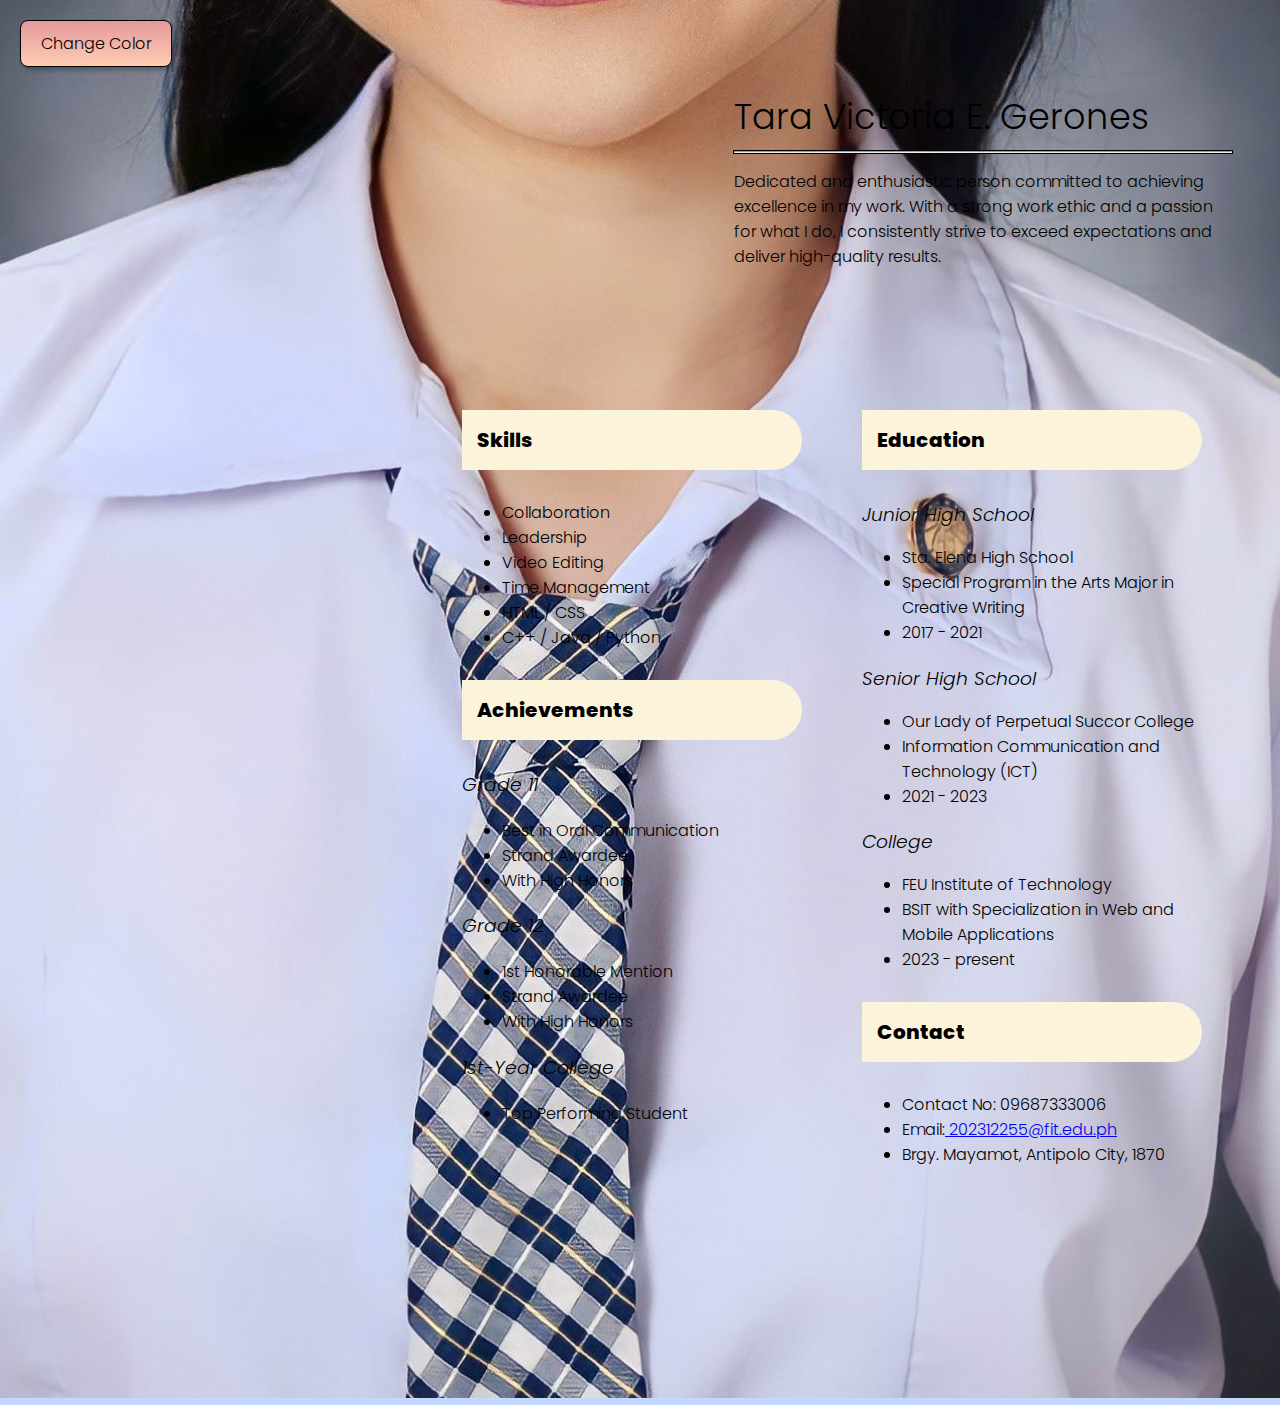
<file: TS1/index.html>
<!DOCTYPE html>
<html lang="en">
<head>
    <meta charset="UTF-8">
    <meta name="viewport" content="width=device-width, initial-scale=1.0">
    <title>Gerones_TS1</title>
    <!--CSS-->
    <link rel="stylesheet" href="styles.css">
</head>
<body>
    <button type="button" onclick="changeColor()"><strong>Change Color</strong></button>

    <div class="container" id="resume">
        <!-- Profile -->
        <div class="row-1">
            <div class="box col-1">
                <figure>
                    <img src="../TS1/picture.JPG" alt="1x1pic">
                </figure>
                </div>
            <div class="box col-2">
                <h1>Tara Victoria E. Gerones</h1>
                <hr>
                <p>
                  Dedicated and enthusiastic person committed to achieving
                  excellence in my work. With a strong work ethic and a passion
                  for what I do, I consistently strive to exceed expectations
                  and deliver high-quality results.
                </p>
            </div>
        </div>

        <!-- Body -->
        <div class="row-2">
            <div class="left">
                <h2>Skills</h2>
                <ul>
                    <li>Collaboration</li>
                    <li>Leadership</li>
                    <li>Video Editing</li>
                    <li>Time Management</li>
                    <li>HTML / CSS</li>
                    <LI>C++ / Java / Python</LI>
                </ul>
                <h2>Achievements</h2>
                <h3>Grade 11</h3>
                <ul>
                    <li>Best in Oral Communication</li>
                    <li>Strand Awardee</li>
                    <li>With High Honors</li>
                </ul>
                <h3>Grade 12</h3>
                <ul>
                    <li>1st Honorable Mention</li>
                    <li>Strand Awardee</li>
                    <li>With High Honors</li>
                </ul>
                <h3>1st-Year College</h3>
                <ul>
                    <li>Top Performing Student</li>
                </ul>
            </div>

            <div class="right">
                <h2>Education</h2>
                <h3>Junior High School</h3>
                <ul>
                    <li>Sta. Elena High School</li>
                    <li>Special Program in the Arts Major in Creative Writing</li>
                    <li>2017 - 2021</li>
                </ul>
                <h3>Senior High School</h3>
                <ul>
                    <li>Our Lady of Perpetual Succor College</li>
                    <li>Information Communication and Technology (ICT)</li>
                    <li>2021 - 2023</li>
                </ul>
                <h3>College</h3>
                <ul>
                    <li>FEU Institute of Technology</li>
                    <li>BSIT with Specialization in Web and Mobile Applications</li>
                    <li>2023 - present</li>
                </ul>
                <h2>Contact</h2>
                <ul>
                    <li><strong>Contact No:</strong> 09687333006</li>
                    <li><strong>Email:<a href="mailto:someone@example.com"></strong> 202312255@fit.edu.ph</a></li>
                    <li>Brgy. Mayamot, Antipolo City, 1870</li>
                </ul>
            </div>
        </div>
    </div>

    <!--Javascript-->
    <script>
        function changeColor() {
            let resume = document.getElementById("resume");
            if (resume.classList.contains("body")) {
                resume.classList.remove("body");
                resume.classList.add("new-bg");
            } else {
                resume.classList.remove("new-bg");
                resume.classList.add("body");
            }
        }
    </script>
</body>
</html>
</file>
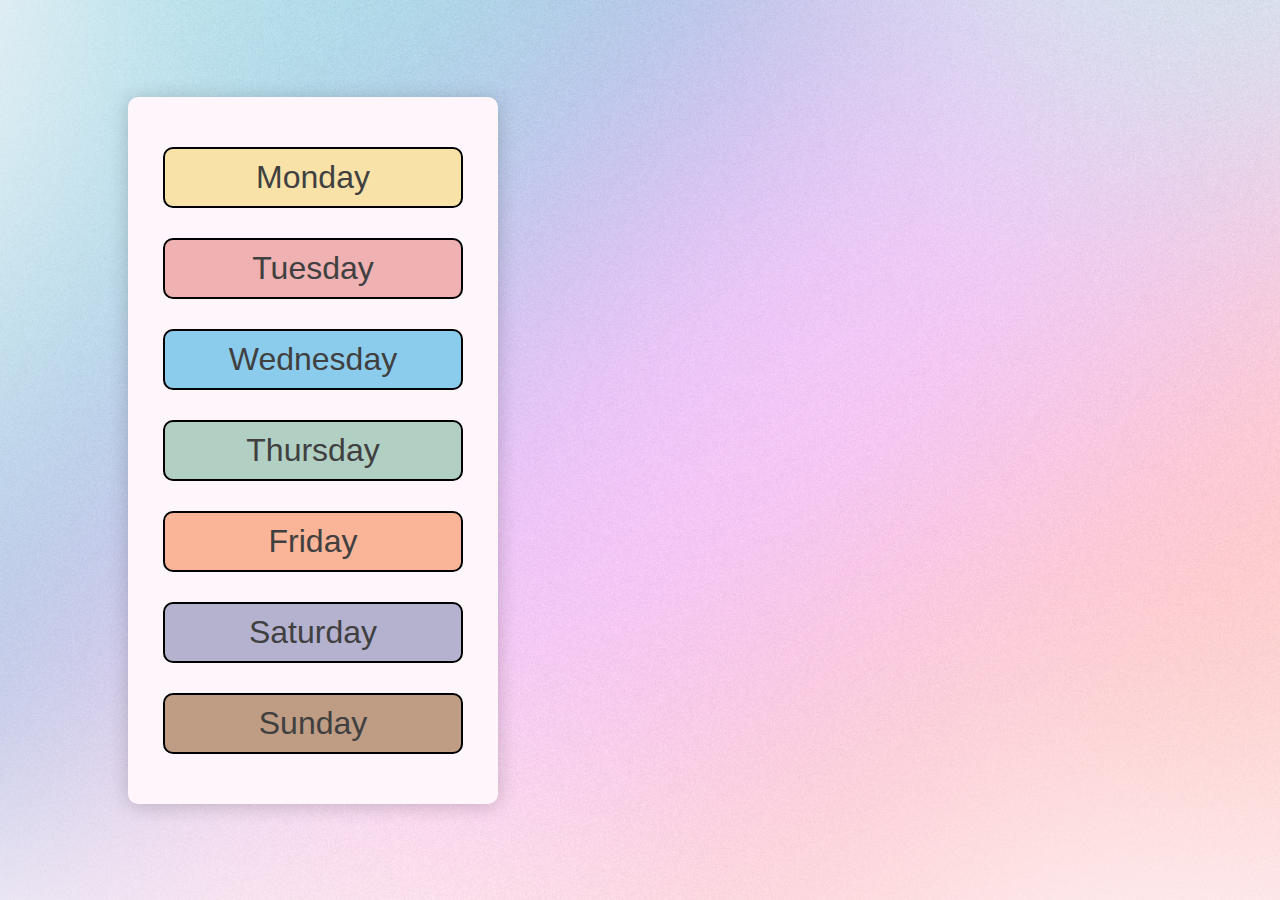
<file: TS2/index.html>
<!DOCTYPE html>
<html lang="en">
<head>
    <meta charset="UTF-8">
    <meta name="viewport" content="width=device-width, initial-scale=1.0">
    <title>GERONES_TS2</title>
    <link rel="stylesheet" href="styles.css">
</head>
<body>
    <div class="container">
        <!-- buttons of each day -->
        <div class="buttons-container">
            <button class="mon-btn" onclick="showBox('mon')">Monday</button>
            <button class="tue-btn" onclick="showBox('tue')">Tuesday</button>
            <button class="wed-btn" onclick="showBox('wed')">Wednesday</button>
            <button class="thur-btn" onclick="showBox('thur')">Thursday</button>
            <button class="fri-btn" onclick="showBox('fri')">Friday</button>
            <button class="sat-btn" onclick="showBox('sat')">Saturday</button>
            <button class="sun-btn" onclick="showBox('sun')">Sunday</button>
        </div>

        <div class="motion-area"></div>
    </div>
    
    <script src="script.js"></script> 
</body>
</html>
</file>
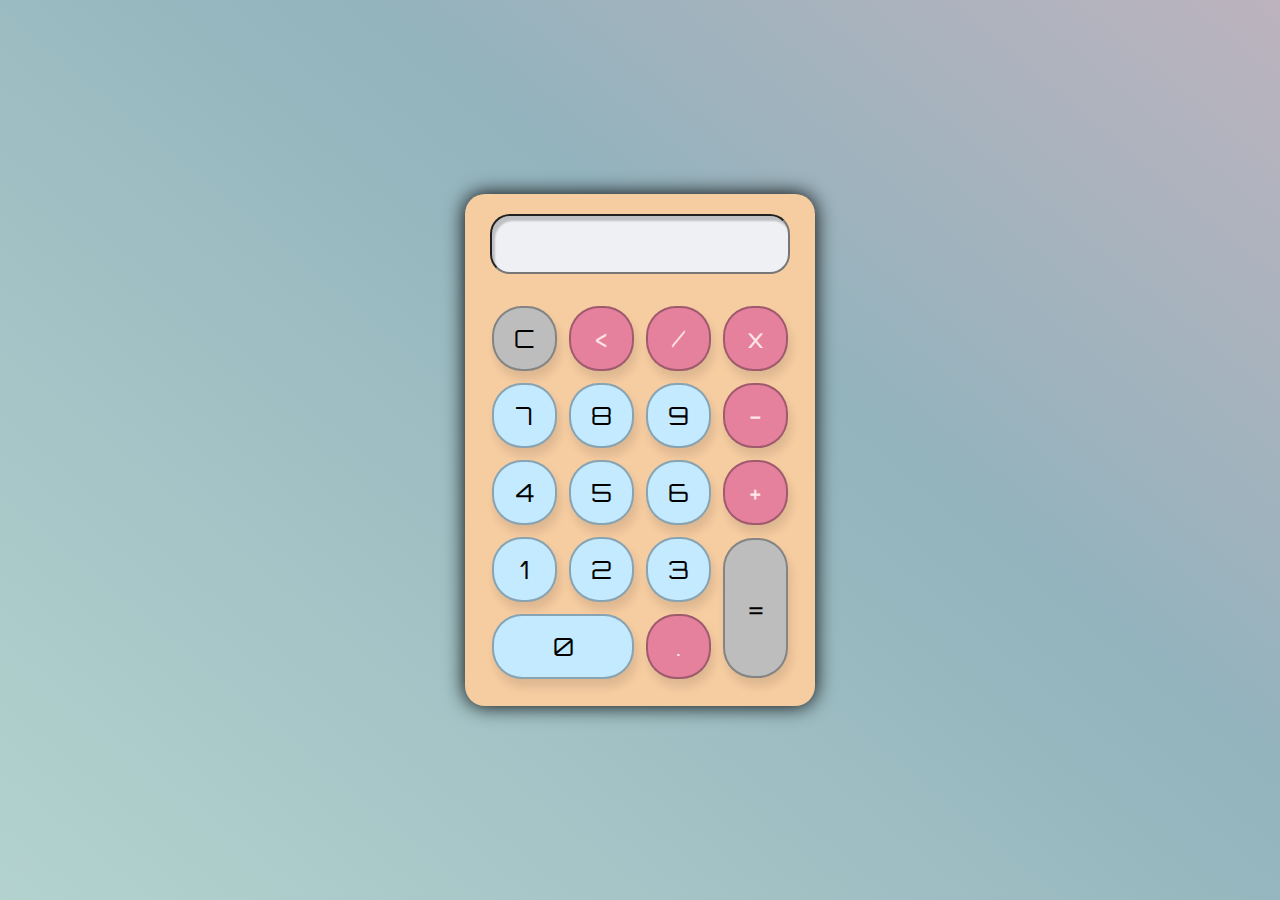
<file: TS3/index.html>
<!DOCTYPE html>
<html lang="en">
<head>
    <meta charset="UTF-8">
    <meta name="viewport" content="width=device-width, initial-scale=1.0">
    <title>GERONES_TS3</title>
    <link rel="stylesheet" href="styles.css">
</head>
<body>
    <div class="container">
        <div class="calculator">
        <div class="display">
            <input type="text" id="display-input">
        </div>
        <div class="buttons">
            <table>
                <tr>
                    <td><button class="btn-operator" id="clear">C</button></td>
                    <td><button class="btn-operator" id="backspace"><</button></td>
                    <td><button class="btn-operator" id="/">/</button></td>
                    <td><button class="btn-operator" id="*">x</button></td>
                </tr>
                <tr>
                    <td><button class="btn-number" id="7">7</button></td>
                    <td><button class="btn-number" id="8">8</button></td>
                    <td><button class="btn-number" id="9">9</button></td>
                    <td><button class="btn-operator" id="-">-</button></td>
                </tr>
                <tr>
                    <td><button class="btn-number" id="4">4</button></td>
                    <td><button class="btn-number" id="5">5</button></td>
                    <td><button class="btn-number" id="6">6</button></td>
                    <td><button class="btn-operator" id="+">+</button></td>
                </tr>
                <tr>
                    <td><button class="btn-number" id="1">1</button></td>
                    <td><button class="btn-number" id="2">2</button></td>
                    <td><button class="btn-number" id="3">3</button></td>
                    <td rowspan="2"><button class="btn-equal" id="equal">=</button></td>
                </tr>
                <tr>
                    <td colspan="2"><button class="btn-number" id="0">0</button></td>
                    <td><button class="btn-operator" id="decimal">.</button></td>
                </tr>
            </table>
        </div>
    </div>
</div>
    <script src="script.js"></script> 
</body>
</html>
</file>
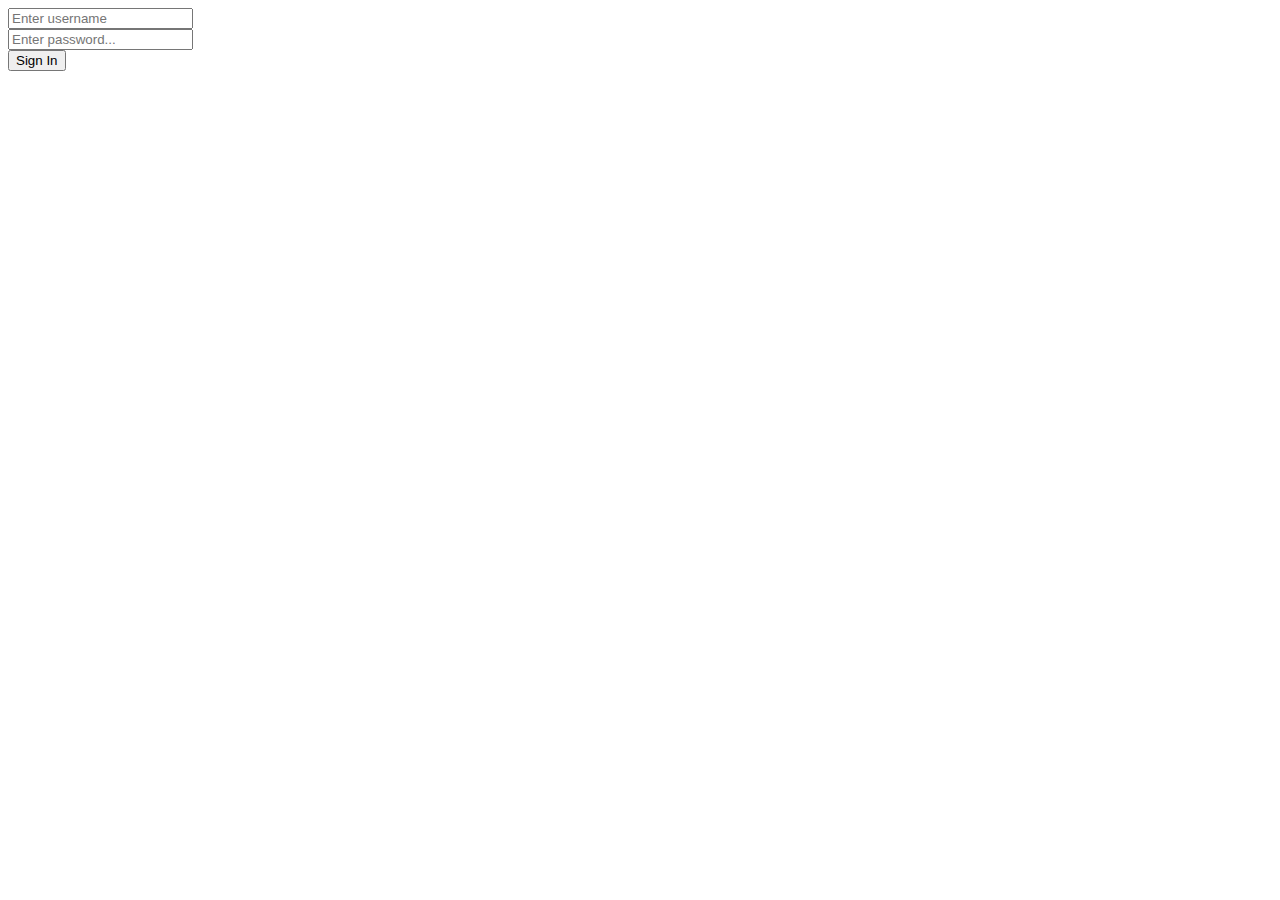
<file: WEBDES REVIEW/index.html>
<!DOCTYPE html>
<html lang="en">
<head>
    <meta charset="UTF-8">
    <meta name="viewport" content="width=device-width, initial-scale=1.0">
    <title>Log In and Sign Up</title>
</head>
<body>
    <div class="container">
        <form action="" method="get">
            <div class="form-group"><input type="text" name="" id="" placeholder="Enter username"></div>
            <div class="form-group"><input type="text" class="password" placeholder="Enter password..."></div>
            <div class="form-group"><button type="submit">Sign In</button></div>
        </form>
    </div>
</body>
</html>
</file>
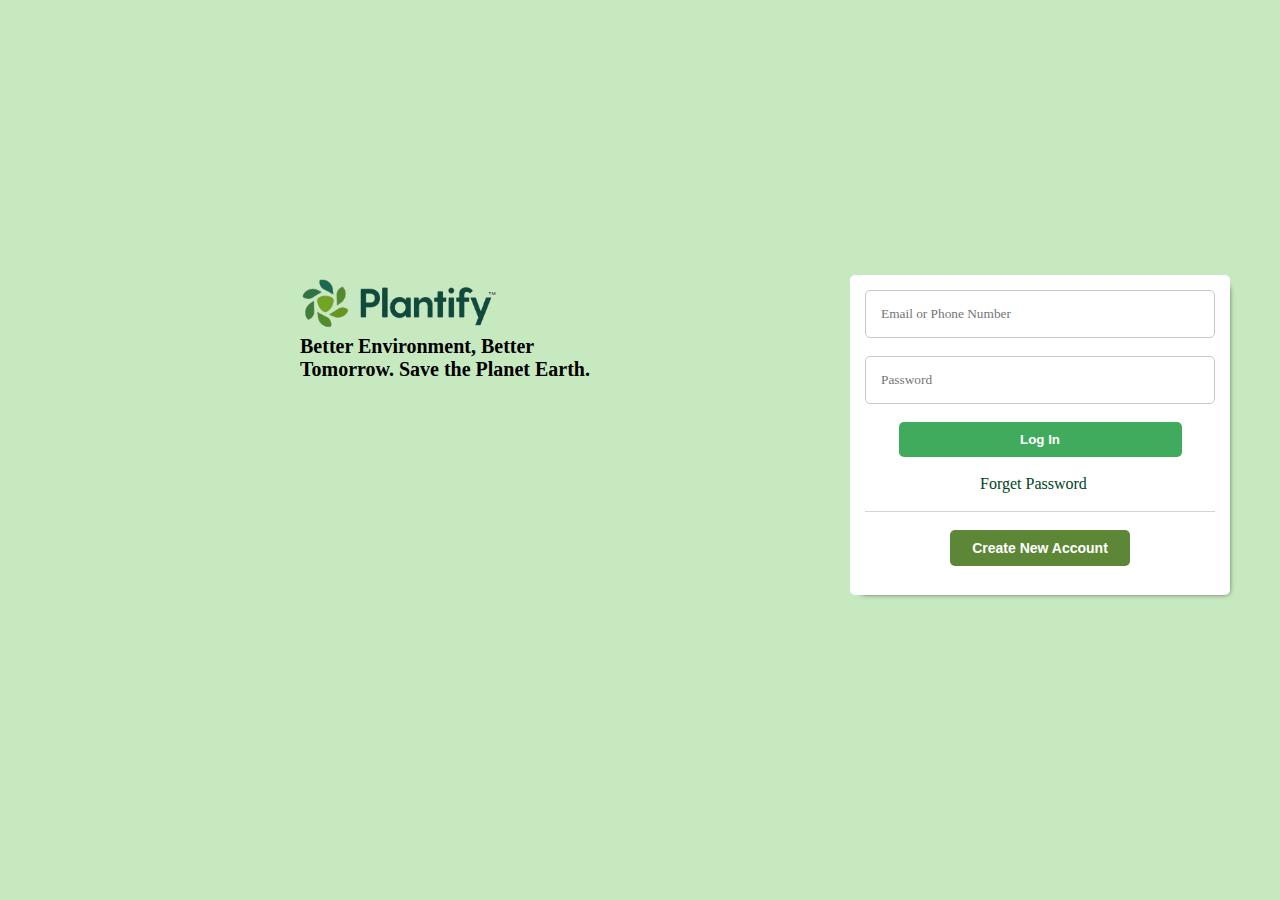
<file: WEBDES_REVIEW/index.html>
<!DOCTYPE html>
<html lang="en">
<head>
    <meta charset="UTF-8">
    <meta name="viewport" content="width=device-width, initial-scale=1.0">
    <title>Document</title>
    <link rel="stylesheet" href="main.css" />
</head>
<body>
    <form action="" method="get">
        <input type="text" placeholder ="Email or Phone Number" /> <br />
        <input type="password" placeholder="Password" /> <br />
        <button type="submit"> Log In </button> <br>
        <a href = "" class ="f-pws">Forget Password</a> <br>
        <div class="line"></div> <br>
        <button class="bnt2"> Create New Account </button>
    </form>

    <div class ="f-container">
        <img src="logo.png" alt ="logo">
        <p> Better Environment, Better Tomorrow. Save the Planet Earth. </p>
    </div>

</body>
</html>
</file>
<file: TS1/styles.css>
@import url('https://fonts.googleapis.com/css2?family=Poppins:wght@200;300&display=swap');

* {
    font-family: "Poppins", serif;
    font-weight: 300;
    font-style: normal;
}

body{
    background: #C4D9FF;
}

.new-bg {
    background: #C5BAFF; 
}

.container {
    max-width: 800px;
    margin: 30px 20px 30px auto;
    height: 1150px;
    padding: 20px;
    box-shadow: 0 2px 20px black;
}

.row-1,
.row-2 {
    display: flex;
}

.box {
    width: calc(100% / 3);
    height: 300px;
}

.col-1 {
    margin-left: 20px;
    display: flex;
    align-items: center;
    justify-content: center;
}

.col-1 > .picture > img {
    height: 230px;
    width: 230px;
    outline: solid 2px;
}

.col-2 {
    margin-left: 15px;
    width: 65%;
}

.col-2 h1 {
    margin-top: 40px;
    margin-bottom: auto;
    font-size: 35px;
}

hr {
    outline: 1px solid black;
}

.left {
    flex: 1;
    padding: 30px;
}

h2 {
    background: #FBF4DB;
    padding: 15px;
    margin: 30px 0;
    font-weight: 800;
    font-size: 20px;
    border-radius: 0 50px 50px 0;
}

h3 {
    font-style: italic;
}

.right {
    flex: 1;
    padding: 30px;
}

.right h3 {
    margin-bottom: 15px;
}

button {
    position: absolute;
    background: linear-gradient(#E5989B,#FFCDB2);
    top: 20px;
    left: 20px;
    padding: 10px 20px;
    color: black;
    border: 1px solid black;
    border-radius: 8px;
    box-shadow: 3px 3px 5px rgba(0, 0, 0, 0.3);
    cursor: pointer;
    font-size: 16px;
}

button:hover {
    background: linear-gradient(#A294F9, #CDC1FF);
    ;
}

/* not fully responsive */
@media only screen and (min-width: 768px) and (max-width: 991px){
    .container{
        width: 95%;
        height: auto;
    }
    h2{
        font-size: 18px;
    }
}
@media screen and (max-width: 600px){
    .row-1,
    .row-2{
        flex-direction: column;
    }
    .left,
    .right{
        flex: none;
        width: 100%;
    }
    .container{
        width: 95%;
        height: auto;
    }
    h2{
        font-size: 15px;
    }
}
</file>
<file: TS2/styles.css>
@import url('https://fonts.googleapis.com/css2?family=Poppins:wght@200;300&display=swap');

* {
    margin: 0;
    padding: 0;
}

body {
    font-family: "Poppins", serif;
    display: flex;
    height: 100vh;
    background-image: url('bg-design.png');
    background-size: cover;
    justify-content: center;
    align-items: center;
    overflow: hidden;
}

.container {
    width: 90%;
    max-width: 80%;
    display: flex;
    justify-content: center;
    align-items: flex-start;
    flex-wrap: wrap;
}

/* Buttons main container */
.buttons-container{
    display: flex;
    flex-direction: column;
    width: 40vw;
    max-width: 300px;
    border-radius: 10px;
    padding: 35px;
    box-shadow: 0 2px 20px rgba(0, 0, 0, 0.2);
    background-color: #fff6fb;
}

button {
    width: 100%;
    margin: 15px 0;
    padding: 10px 20px;
    cursor: pointer;
    font-size: 32px;
    color: #404040;
    border-radius: 10px;
    border: black solid 2px;
    transition: transform 0.3s ease-in-out, filter 0.3s ease-in-out;
    overflow: hidden;
}

button:hover{
    transform: scale(1.1);
    filter: brightness(1.2) contrast(1.05);
}

/* Day Buttons Color */
.mon-btn { background-color: #f8e2a8; }
.tue-btn { background-color: #efb1b1; }
.wed-btn { background-color: #8bccec; }
.thur-btn { background-color: #b2cfc4; }
.fri-btn { background-color: #fab497; }
.sat-btn { background-color: #b5b2cf; }
.sun-btn { background-color: #bf9d85; }

/* Animation */
.motion-area{
    position: relative;
    flex: 1;
    width: 80vw; 
    overflow: hidden;
}

/* flowing boxes */
.motion-box{
    position: absolute;
    width: 50%;
    height: 40%;
    border-radius: 10px;
    opacity: 1;
    transition: top 1.0s ease-in-out, background-color 0.5s ease-in-out, opacity 0.7s ease-in-out;
}
</file>
<file: TS3/styles.css>
@import url('https://fonts.googleapis.com/css2?family=Orbitron:wght@400..900&display=swap');

* {
    font-family: "Orbitron", sans-serif;
    padding: 0;
    margin: 0;
    box-sizing: border-box;
    transition: all 0.5s ease;
}

body {
    background: linear-gradient(40deg, #f9d7c4, #c1e0d6, #93b3bd, #efb3c0, #e6819d);
    background-size: 350% 350%;
    animation: gradient-animation 25s ease infinite;
}

.container {
    height: 100vh;
    width: 100vw;
    display: grid;
    place-items: center;
}

.calculator {
    position: relative;
    height: auto;
    width: auto;
    padding: 20px;
    border-radius: 20px;
    box-shadow: 0 0 20px #000;
    background-color: #f6cca1;
}

 #display-input  {
    margin: auto;
    height: 60px;
    padding: 15px;
    margin-bottom: 25px;
    width: auto;
    max-width: 300px;
    display: flex;
    border-radius: 20px;
    text-align: right;
    font-size: 30px;
    color: black;
    background-color: #EEF0F3;
    box-shadow: inset 3px 5px 2px rgba(0, 0, 0, 0.2);
}

button {
    height: 65px;
    width: 65px;
    border: 2px solid rgba(0, 0, 0, 0.3);
    border-radius: 30px;
    margin: 5px;
    font-size: 25px;
    cursor: pointer;
    box-shadow: 3px 8px 10px rgba(0, 0, 0, 0.1);
    
}

button:hover {
    background-color: #eeeeee;
}

#clear {
    background-color: #bdbdbd;
    color: #000;
}

.btn-number {
    background-color: #c3eaff;
    color: #000;
}

button[id="0"]{
    width: 142px;
}

.btn-operator {
    background-color: #e6819d;
    color: #ffe6e7;
}

.btn-equal{
    background-color: #bdbdbd;
    color: #000;
    height: 140px;
}

/* BG animation */
@keyframes gradient-animation {
    0% { background-position: 0% 50%; }
    25% { background-position: 50% 100%; }
    50% { background-position: 100% 50%; }
    75% { background-position: 50% 0%; }
    100% { background-position: 0% 50%; }
}
</file>
<file: WEBDES_REVIEW/main.css>
* {
  margin: 0;
  padding: 0;
  text-decoration: none;
  outline: none;
}

body {
  width: 100%;
  background-color: #c7e9c0;
}

form {
  background-color: #fff;
  position: absolute;
  width: 350px;
  height: 290px;
  padding: 15px;
  margin: 5px 850px;
  border-radius: 5px;
  box-shadow: 5px 5px 6px -7px;
}

form input {
  display: flex;
  background-color: #fff;
  border: 1.5px solid rgb(200, 200, 200);
  width: 100%;
  padding: 15px;
  border-radius: 5px;
  color: black;
  font-family: 'Segoe UI';
  box-sizing: border-box;
}

button { /*design of buttons*/
  border: none;
  background-color: #41ab5d;
  color: white;
  margin: auto;
  width: 283px;
  display: block;
  border-radius: 5px;
  padding: 10px 0;
  font-weight: bold;
  cursor: pointer;
}

.f-pws { /*forget password */
  display: block;
  width: 200px;
  margin: auto;
  color: #00441b;
  padding-left: 80px;
  font-family: 'Segoe UI';
  font-weight: 400;
}


.line { /*for the line or separator*/
  border-top: 1px solid #222;
  opacity: 0.2;
}


.bnt2 { /*create new account button*/
  width: 180px;
  font-size: 14px;
  background-color: #5D8736;
  text-align: center;
}

.bnt2:hover{
  background-color: #3E7B27;
}

a:hover {
  text-decoration: underline;
}

.f-container { /*form container*/
  width: 300px;
  margin-left: 300px;
  margin-top: 30vh;
  font-family: "Segoe UI", Roboto, "San Francisco";
}

.f-container img { /*image container*/
  width: 200px;
  display: flex;
}

.f-container p {
  font-size: 20px;
  font-weight: 600;
  
}
</file>
